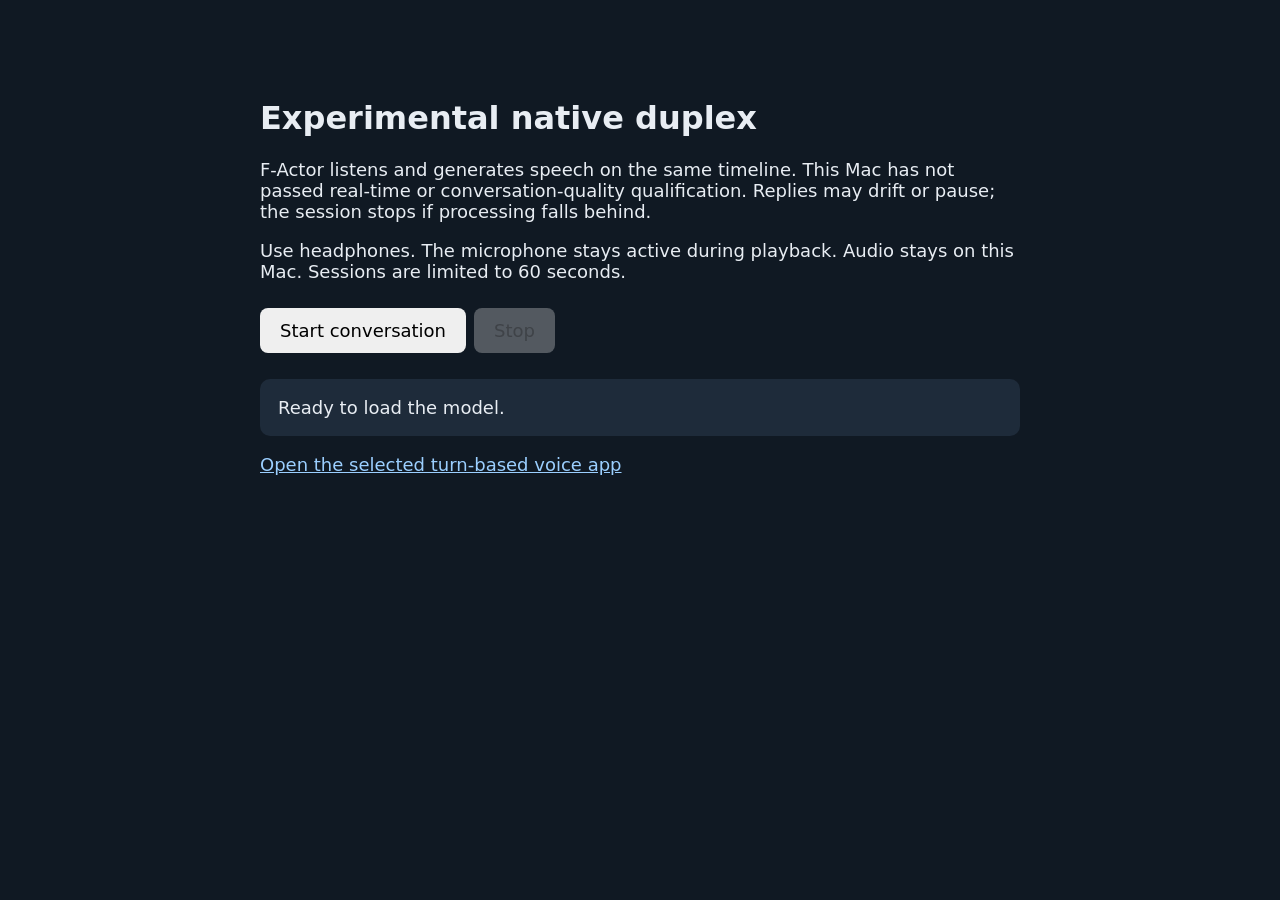
<file: web/duplex.html>
<!doctype html><html lang="en"><meta charset="utf-8"><meta name="viewport" content="width=device-width,initial-scale=1"><title>Experimental native duplex</title>
<style>body{font:18px system-ui;background:#101923;color:#e8edf3;max-width:760px;margin:6vh auto;padding:24px}h1{font-size:32px}button{font:inherit;padding:12px 20px;border:0;border-radius:8px;margin:8px 8px 8px 0}#status{padding:18px;background:#1e2b3a;border-radius:10px}#transcript{line-height:1.6;white-space:pre-wrap}small{color:#afc1d3}a{color:#9bcfff}</style>
<h1>Experimental native duplex</h1><p>F-Actor listens and generates speech on the same timeline. This Mac has not passed real-time or conversation-quality qualification. Replies may drift or pause; the session stops if processing falls behind.</p>
<p>Use headphones. The microphone stays active during playback. Audio stays on this Mac. Sessions are limited to 60 seconds.</p>
<button id="start">Start conversation</button><button id="stop" disabled>Stop</button><p id="status" role="status">Ready to load the model.</p><small id="metrics"></small><p id="transcript"></p><p><a href="http://127.0.0.1:8765">Open the selected turn-based voice app</a></p>
<script>
let socket,context,stream,capture,nextTime=0,sources=new Set();
window.duplexMetrics={sent:0,received:0,captureDuringPlayback:0,playbackFrames:0};
const start=document.querySelector('#start'),stop=document.querySelector('#stop'),status=document.querySelector('#status');
async function finish(message){
  if(socket){const old=socket;socket=null;old.close();}
  if(capture){capture.disconnect();capture=null;}
  stream?.getTracks().forEach(track=>track.stop());stream=null;
  for(const source of sources){try{source.stop();}catch{}}sources.clear();
  if(context){const old=context;context=null;await old.close();}
  start.disabled=false;stop.disabled=true;status.textContent=message;
}
stop.onclick=()=>finish('Conversation stopped.');
start.onclick=async()=>{
  start.disabled=true;stop.disabled=false;document.querySelector('#transcript').textContent='';
  window.duplexMetrics={sent:0,received:0,captureDuringPlayback:0,playbackFrames:0};
  try{
    context=new AudioContext({sampleRate:24000});await context.resume();
    if(context.sampleRate!==24000)throw Error('This browser did not provide 24 kHz audio.');
    stream=await navigator.mediaDevices.getUserMedia({audio:{channelCount:1,echoCancellation:true,noiseSuppression:true}});
    await context.audioWorklet.addModule('/duplex-worklet.js');
    const ws=new WebSocket('ws://127.0.0.1:8768');socket=ws;ws.binaryType='arraybuffer';
    ws.onclose=e=>{if(socket===ws)finish(e.reason||'Connection closed.');};
    ws.onerror=()=>{if(socket===ws)finish('Could not connect to the local duplex engine.');};
    ws.onmessage=async event=>{
      if(socket!==ws)return;
      if(typeof event.data==='string'){
        const data=JSON.parse(event.data);
        if(data.status==='loading')status.textContent='Loading native model…';
        if(data.status==='ready'){
          const input=context.createMediaStreamSource(stream);capture=new AudioWorkletNode(context,'duplex-capture');
          const mute=context.createGain();mute.gain.value=0;input.connect(capture).connect(mute).connect(context.destination);
          capture.port.onmessage=e=>{
            if(socket?.readyState===WebSocket.OPEN){socket.send(e.data);duplexMetrics.sent++;if(sources.size)duplexMetrics.captureDuringPlayback++;}
          };
          status.textContent='Listening and speaking. Microphone remains active.';nextTime=context.currentTime+.24;
        }
        if(data.status==='streaming'){
          document.querySelector('#transcript').textContent+=data.text;
          document.querySelector('#metrics').textContent=`Frame ${data.frame} · ${data.processing_ms.toFixed(0)} ms processing / 80 ms audio · ${data.queued_frames} frames queued`;
        }
        if(data.status==='stopped')finish('Engine stopped: '+data.reason);
      }else if(context){
        const pcm=new Float32Array(event.data),buffer=context.createBuffer(1,pcm.length,24000);buffer.copyToChannel(pcm,0);
        const source=context.createBufferSource();source.buffer=buffer;source.connect(context.destination);
        nextTime=Math.max(nextTime,context.currentTime+.02);source.start(nextTime);nextTime+=buffer.duration;sources.add(source);
        source.onended=()=>sources.delete(source);duplexMetrics.received++;duplexMetrics.playbackFrames++;
      }
    };
  }catch(error){await finish(error.message);}
};
window.addEventListener('pagehide',()=>{socket?.close();stream?.getTracks().forEach(t=>t.stop());});
</script></html>
</file>
